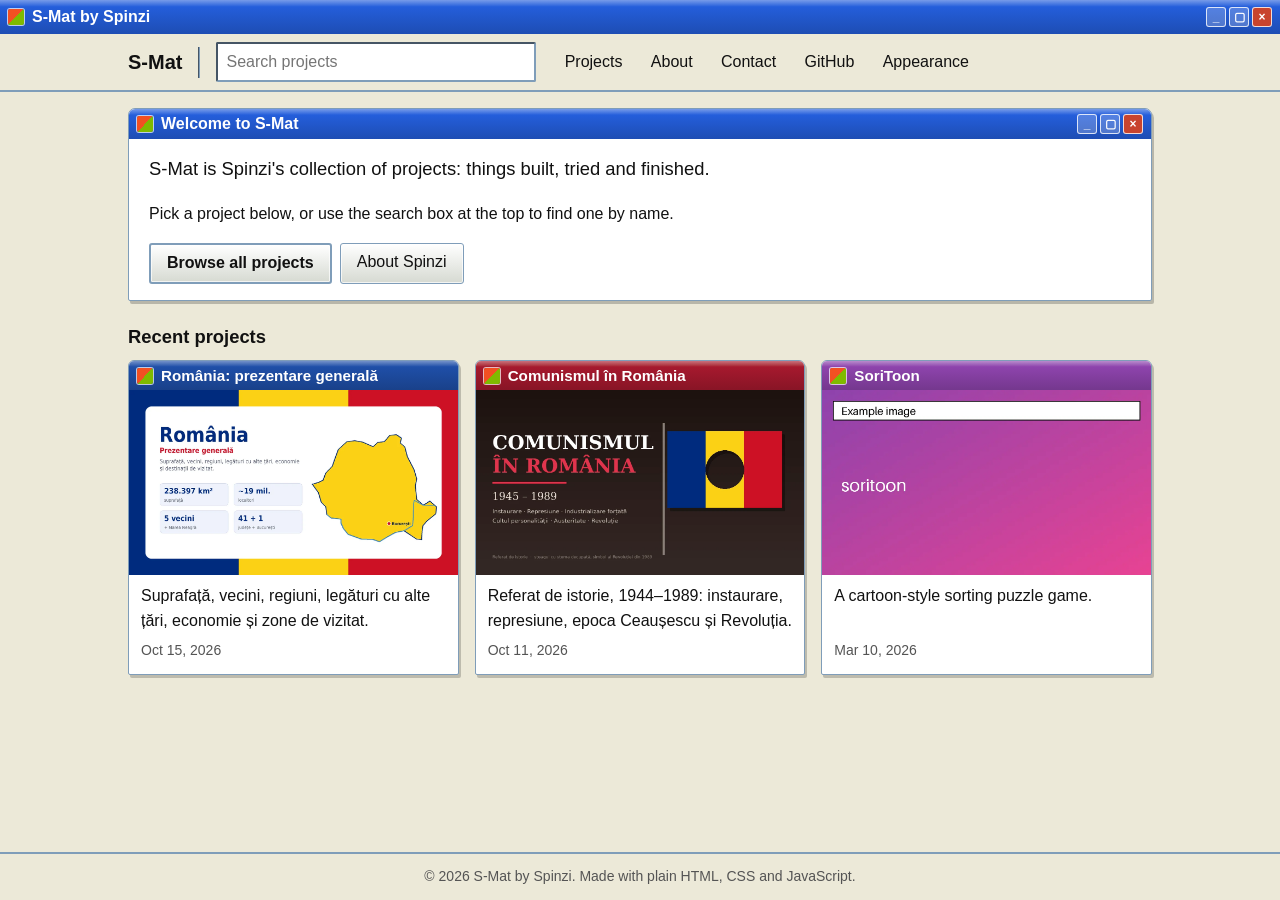
<file: index.html>
<!DOCTYPE html>
<html lang="en">
<head>
<meta charset="utf-8">
<meta name="viewport" content="width=device-width, initial-scale=1">
<title>S-Mat by Spinzi</title>
<meta name="description" content="Spinzi's project portfolio.">
<link rel="icon" href="assets/favicon.svg" type="image/svg+xml">
<link rel="stylesheet" href="css/themes.css">
<link rel="stylesheet" href="css/style.css">
<script src="js/theme.js"></script>
</head>
<body>
<a class="skip-link" href="#main">Skip to content</a>
<header class="site-header" id="site-header"></header>
<main id="main" class="scope" tabindex="-1">
<div class="container">
  <article class="window">
    <div class="titlebar"><span class="app-icon" aria-hidden="true"></span><h1 class="title">Welcome to S-Mat</h1><span class="wm" aria-hidden="true"><i>_</i><i>▢</i><i class="x">×</i></span></div>
    <div class="window-body">
      <p class="lead">S-Mat is Spinzi's collection of projects: things built, tried and finished.</p>
      <p>Pick a project below, or use the search box at the top to find one by name.</p>
      <p class="actions"><a class="btn primary" href="projects.html">Browse all projects</a> <a class="btn" href="about.html">About Spinzi</a></p>
    </div>
  </article>
  <h2 class="section-heading">Recent projects</h2>
  <div data-project-grid data-limit="3" aria-live="polite"></div>
</div>
</main>
<footer class="site-footer" id="site-footer"></footer>
<noscript><p class="noscript">This site needs JavaScript to load its content.</p></noscript>
<script src="js/search.js"></script>
<script src="js/main.js"></script>
<script src="js/projects.js"></script>
</body>
</html>
</file>
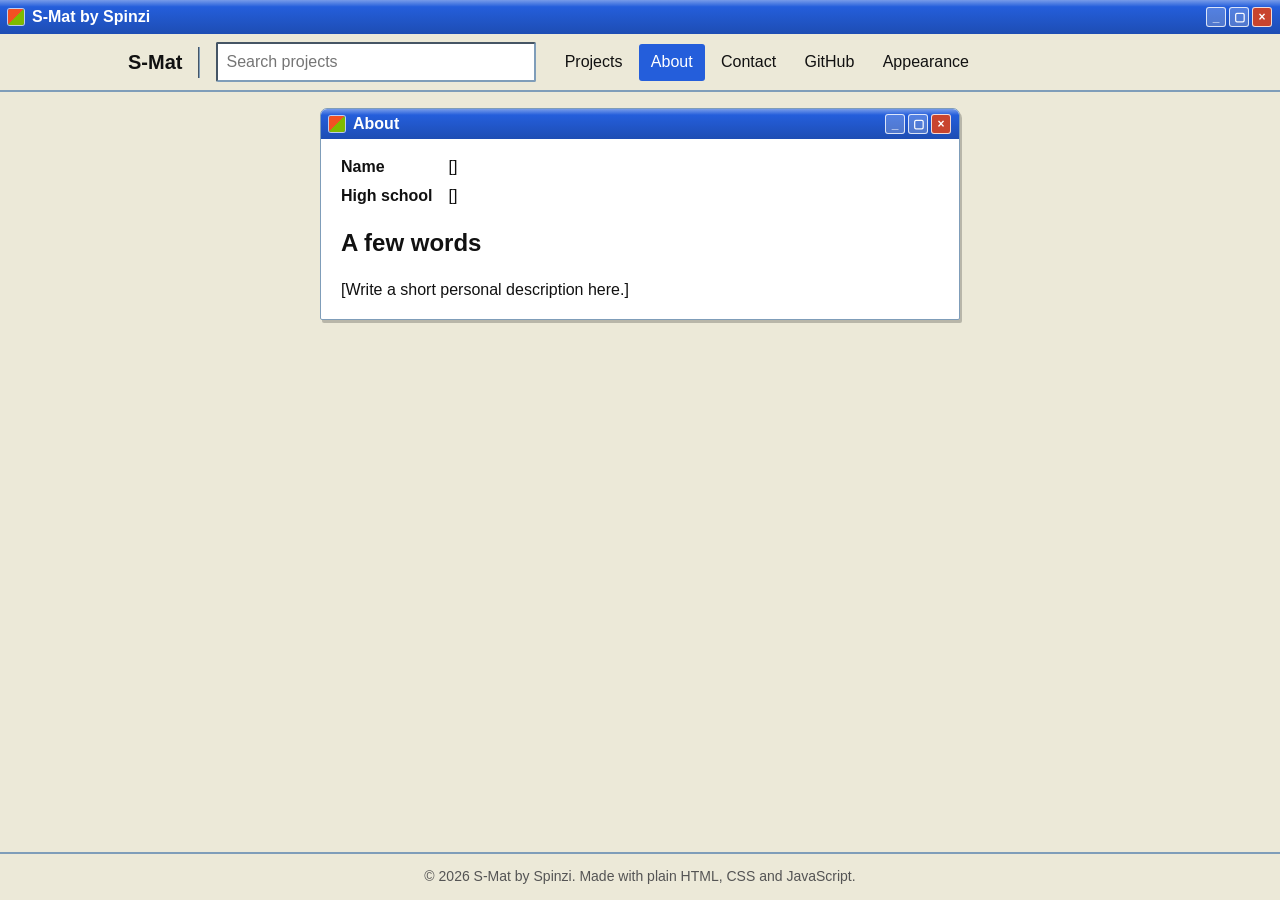
<file: about.html>
<!DOCTYPE html>
<html lang="en">
<head>
<meta charset="utf-8">
<meta name="viewport" content="width=device-width, initial-scale=1">
<title>About – S-Mat by Spinzi</title>
<meta name="description" content="About Spinzi.">
<link rel="icon" href="assets/favicon.svg" type="image/svg+xml">
<link rel="stylesheet" href="css/themes.css">
<link rel="stylesheet" href="css/style.css">
<script src="js/theme.js"></script>
</head>
<body>
<a class="skip-link" href="#main">Skip to content</a>
<header class="site-header" id="site-header"></header>
<main id="main" class="scope" tabindex="-1">
<div class="container narrow">
  <article class="window">
    <div class="titlebar"><span class="app-icon" aria-hidden="true"></span><h1 class="title">About</h1><span class="wm" aria-hidden="true"><i>_</i><i>▢</i><i class="x">×</i></span></div>
    <div class="window-body">
      <dl class="props">
        <dt>Name</dt><dd>[]</dd>
        <dt>High school</dt><dd>[]</dd>
      </dl>
      <h2>A few words</h2>
      <p>[Write a short personal description here.]</p>
    </div>
  </article>
</div>
</main>
<footer class="site-footer" id="site-footer"></footer>
<noscript><p class="noscript">This site needs JavaScript to load its content.</p></noscript>
<script src="js/search.js"></script>
<script src="js/main.js"></script>
</body>
</html>
</file>
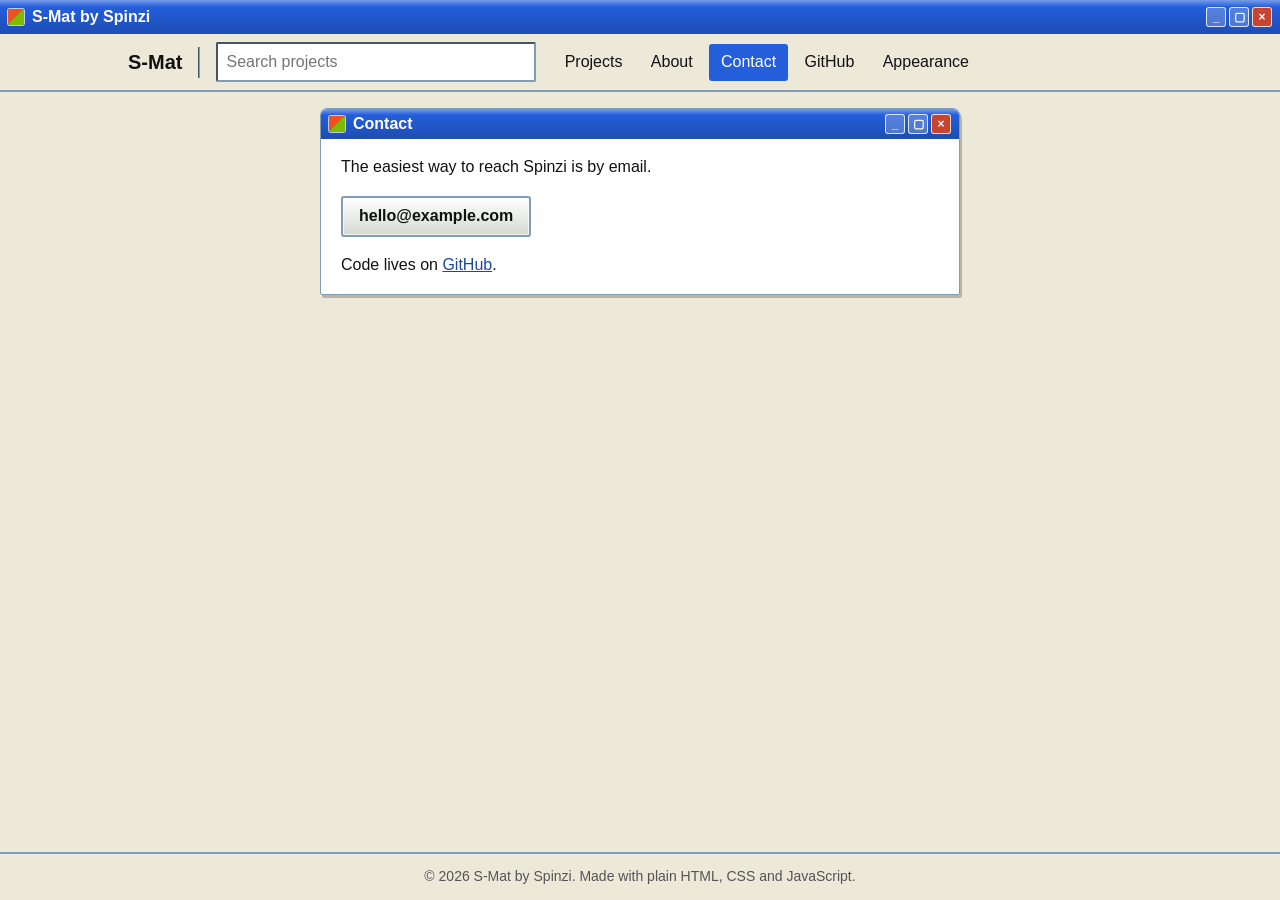
<file: contact.html>
<!DOCTYPE html>
<html lang="en">
<head>
<meta charset="utf-8">
<meta name="viewport" content="width=device-width, initial-scale=1">
<title>Contact – S-Mat by Spinzi</title>
<meta name="description" content="Get in touch with Spinzi.">
<link rel="icon" href="assets/favicon.svg" type="image/svg+xml">
<link rel="stylesheet" href="css/themes.css">
<link rel="stylesheet" href="css/style.css">
<script src="js/theme.js"></script>
</head>
<body>
<a class="skip-link" href="#main">Skip to content</a>
<header class="site-header" id="site-header"></header>
<main id="main" class="scope" tabindex="-1">
<div class="container narrow">
  <article class="window">
    <div class="titlebar"><span class="app-icon" aria-hidden="true"></span><h1 class="title">Contact</h1><span class="wm" aria-hidden="true"><i>_</i><i>▢</i><i class="x">×</i></span></div>
    <div class="window-body">
      <p>The easiest way to reach Spinzi is by email.</p>
      <p><a class="btn primary" data-email href="mailto:hello@example.com">hello@example.com</a></p>
      <p>Code lives on <a data-github href="https://github.com/YOUR-USERNAME">GitHub</a>.</p>
    </div>
  </article>
</div>
</main>
<footer class="site-footer" id="site-footer"></footer>
<noscript><p class="noscript">This site needs JavaScript to load its content.</p></noscript>
<script src="js/search.js"></script>
<script src="js/main.js"></script>
</body>
</html>
</file>
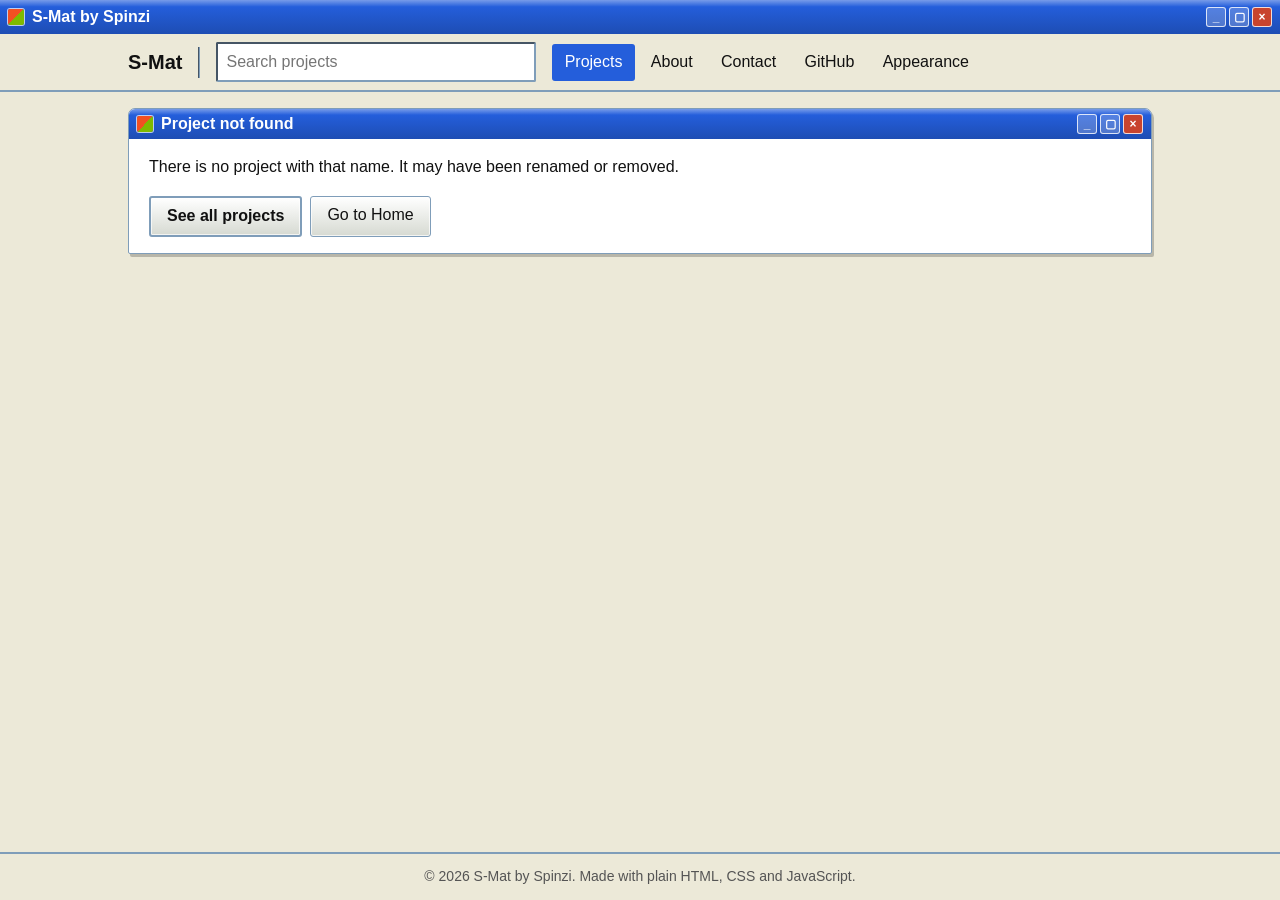
<file: project.html>
<!DOCTYPE html>
<html lang="en">
<head>
<meta charset="utf-8">
<meta name="viewport" content="width=device-width, initial-scale=1">
<title>Project – S-Mat by Spinzi</title>
<meta name="description" content="A project by Spinzi.">
<link rel="icon" href="assets/favicon.svg" type="image/svg+xml">
<link rel="stylesheet" href="css/themes.css">
<link rel="stylesheet" href="css/style.css">
<script src="js/theme.js"></script>
</head>
<body>
<a class="skip-link" href="#main">Skip to content</a>
<header class="site-header" id="site-header"></header>
<main id="main" class="scope" tabindex="-1">
<div class="container" id="project-root" aria-live="polite">
  <p>Loading project…</p>
  <div class="progress" aria-hidden="true"><span></span></div>
</div>
</main>
<footer class="site-footer" id="site-footer"></footer>
<noscript><p class="noscript">This site needs JavaScript to load its content.</p></noscript>
<script src="js/search.js"></script>
<script src="js/main.js"></script>
<script src="js/project.js"></script>
</body>
</html>
</file>
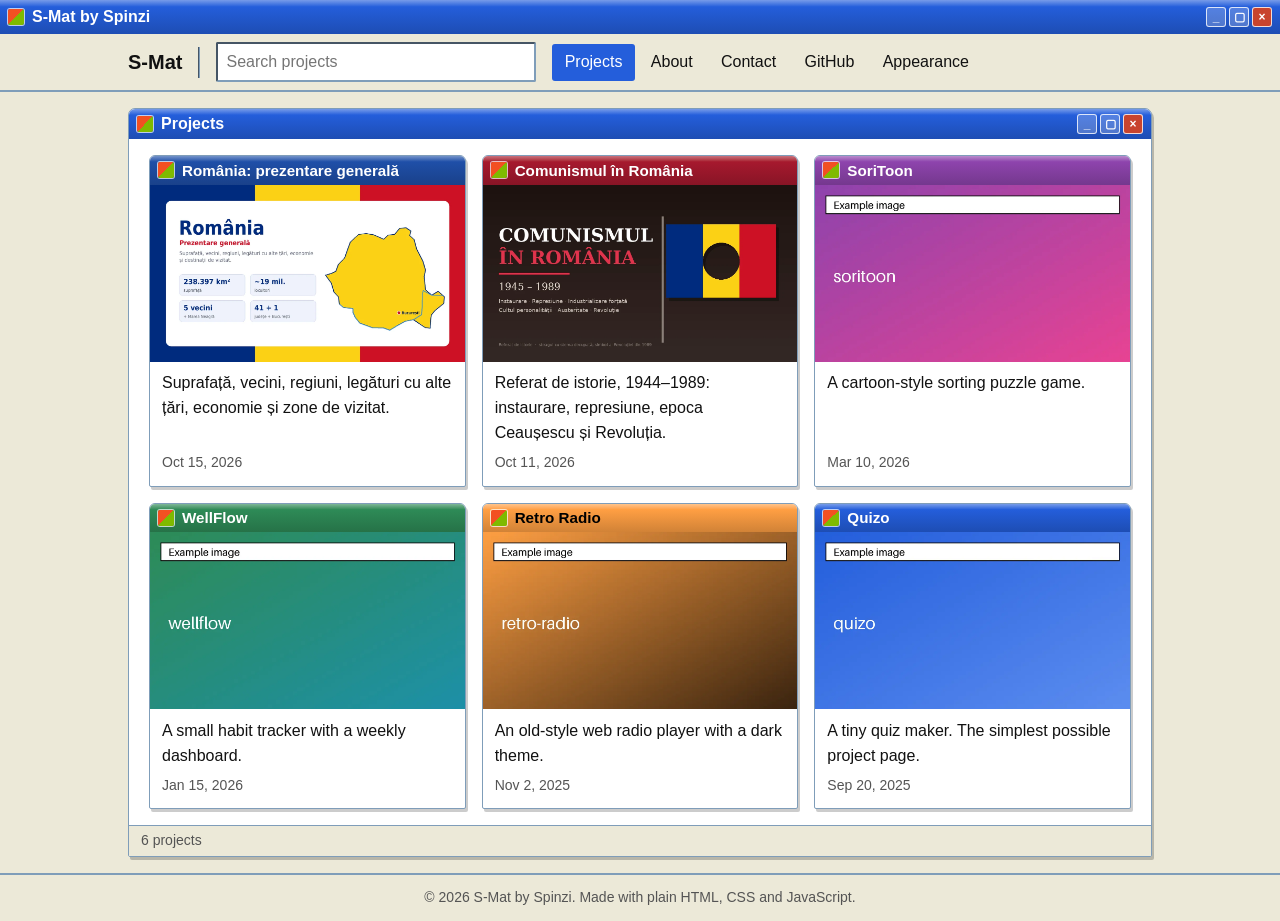
<file: projects.html>
<!DOCTYPE html>
<html lang="en">
<head>
<meta charset="utf-8">
<meta name="viewport" content="width=device-width, initial-scale=1">
<title>Projects – S-Mat by Spinzi</title>
<meta name="description" content="All projects by Spinzi.">
<link rel="icon" href="assets/favicon.svg" type="image/svg+xml">
<link rel="stylesheet" href="css/themes.css">
<link rel="stylesheet" href="css/style.css">
<script src="js/theme.js"></script>
</head>
<body>
<a class="skip-link" href="#main">Skip to content</a>
<header class="site-header" id="site-header"></header>
<main id="main" class="scope" tabindex="-1">
<div class="container">
  <article class="window">
    <div class="titlebar"><span class="app-icon" aria-hidden="true"></span><h1 class="title">Projects</h1><span class="wm" aria-hidden="true"><i>_</i><i>▢</i><i class="x">×</i></span></div>
    <div class="window-body">
      <div data-project-grid aria-live="polite"></div>
    </div>
    <div class="statusbar"><span data-project-count>Loading…</span></div>
  </article>
</div>
</main>
<footer class="site-footer" id="site-footer"></footer>
<noscript><p class="noscript">This site needs JavaScript to load its content.</p></noscript>
<script src="js/search.js"></script>
<script src="js/main.js"></script>
<script src="js/projects.js"></script>
</body>
</html>
</file>
<file: css/themes.css>
/* All colours live in these variables. To add a theme variable: add it here,
   add it to COLOR_KEYS in js/theme.js, and use it in style.css. */
:root, .theme-light {
  --bg: #ece9d8;
  --surface: #ffffff;
  --text: #111111;
  --accent: #245edb;
  --border: #7f9db9;
  --on-accent: #ffffff;
  --font-body: Tahoma, "Segoe UI", Verdana, Geneva, sans-serif;
  --font-code: Consolas, "Courier New", monospace;
}
:root[data-theme="dark"], .theme-dark {
  --bg: #141824; --surface: #1f2535; --text: #edf0f7;
  --accent: #2f6fdb; --border: #4a5776; --on-accent: #ffffff;
}
/* "System" = no data-theme attribute; follow the OS */
@media (prefers-color-scheme: dark) {
  :root:not([data-theme]) {
    --bg: #141824; --surface: #1f2535; --text: #edf0f7;
    --accent: #2f6fdb; --border: #4a5776; --on-accent: #ffffff;
  }
}
/* "Custom" colours are set inline by theme.js */

:root[data-font="serif"] { --font-body: Georgia, "Times New Roman", serif; }
:root[data-font="mono"]  { --font-body: Consolas, "Courier New", monospace; }
</file>
<file: css/style.css>
*, *::before, *::after { box-sizing: border-box; }
html { scroll-padding-top: 1rem; }
body {
  margin: 0; min-height: 100vh; display: flex; flex-direction: column;
  font-family: var(--font-body); font-size: 1rem; line-height: 1.55;
  background: var(--bg); color: var(--text);
}
:root { --muted: color-mix(in srgb, var(--text) 72%, var(--surface)); --link: color-mix(in srgb, var(--accent) 70%, var(--text)); }
.scope { background: var(--bg); color: var(--text); flex: 1; }
.scope:focus { outline: none; }
img { max-width: 100%; height: auto; display: block; }
a { color: var(--link); }
h1, h2, h3 { line-height: 1.25; }
:focus-visible { outline: 3px solid var(--text); outline-offset: 2px; }
.sr-only { position: absolute; width: 1px; height: 1px; overflow: hidden; clip: rect(0 0 0 0); white-space: nowrap; }
.muted { color: var(--muted); }
.skip-link { position: absolute; left: .5rem; top: -4rem; z-index: 100; background: var(--surface); color: var(--text); padding: .5rem .8rem; border: 2px solid var(--text); }
.skip-link:focus { top: .5rem; }
.container { max-width: 66rem; margin: 0 auto; padding: 1rem; }
.container.narrow { max-width: 42rem; }
.noscript { margin: 1rem; padding: .75rem; background: var(--surface); border: 1px solid var(--border); }

/* ---- Title bars (the XP blue strip) ---- */
.titlebar {
  --tb: var(--card-accent, var(--accent)); --tb-text: var(--card-on, var(--on-accent));
  display: flex; align-items: center; gap: .5rem; padding: .3rem .5rem; color: var(--tb-text);
  background: linear-gradient(180deg, color-mix(in srgb, var(--tb) 62%, #fff) 0, var(--tb) 20%, color-mix(in srgb, var(--tb) 82%, #000) 100%);
  font-weight: 700;
}
.titlebar .title { margin: 0; font-size: 1rem; flex: 1; min-width: 0; overflow-wrap: anywhere; }
.app-icon { width: 1rem; height: 1rem; flex: none; border-radius: 2px; background: linear-gradient(135deg, #f25022 50%, #7fba00 50%); box-shadow: 0 0 0 1px rgba(255,255,255,.7); }
.wm { display: flex; gap: 3px; flex: none; }
.wm i { width: 1.25rem; height: 1.25rem; display: grid; place-items: center; font: 700 .75rem/1 var(--font-body); font-style: normal; color: #fff; border: 1px solid rgba(255,255,255,.8); border-radius: 3px; background: rgba(255,255,255,.22); }
.wm i.x { background: #c8442e; }

/* ---- Windows / panels ---- */
.window, .panel, .lightbox {
  background: var(--surface); color: var(--text); border: 1px solid var(--border);
  border-radius: 7px 7px 2px 2px; overflow: hidden; box-shadow: 2px 3px 0 rgba(0,0,0,.22);
}
.window-body { padding: 1rem 1.25rem; }
.window-body > :first-child { margin-top: 0; }
.window-body > :last-child { margin-bottom: 0; }
.statusbar { padding: .25rem .75rem; border-top: 1px solid var(--border); background: var(--bg); font-size: .875rem; color: var(--muted); }
.lead { font-size: 1.15rem; }
.actions { display: flex; flex-wrap: wrap; gap: .5rem; }
.section-heading { margin: 1.5rem 0 .75rem; font-size: 1.15rem; }
.panel { padding: 0; margin: 0 0 1rem; }
.panel > :not(.panel-title) { margin-left: 1rem; margin-right: 1rem; }
.panel > .panel-title + * { margin-top: 1rem; }
.panel > :last-child { margin-bottom: 1rem; }
.panel-title { margin: 0; padding: .3rem .75rem; font-size: 1rem; border-bottom: 1px solid var(--border); background: color-mix(in srgb, var(--accent) 16%, var(--surface)); }

/* ---- Buttons ---- */
.btn {
  display: inline-block; padding: .4rem 1rem; font: inherit; color: var(--text); text-decoration: none; cursor: pointer;
  background: linear-gradient(180deg, var(--surface), color-mix(in srgb, var(--bg) 80%, var(--border)));
  border: 1px solid var(--border); border-radius: 3px;
  box-shadow: inset 0 0 0 1px color-mix(in srgb, var(--surface) 70%, transparent);
  transition: border-color .15s, box-shadow .15s, transform .08s;
}
.btn:hover { border-color: var(--accent); box-shadow: inset 0 0 0 2px color-mix(in srgb, var(--accent) 50%, transparent); }
.btn:active { transform: translateY(1px); box-shadow: inset 0 1px 3px rgba(0,0,0,.35); }
.btn.primary { border-width: 2px; font-weight: 700; }
.btn.small { padding: .1rem .6rem; font-size: .875rem; }

/* ---- Header ---- */
.site-header { background: var(--bg); border-bottom: 2px solid var(--border); }
.site-header .titlebar { --tb: #245edb; --tb-text: #fff; }
.toolbar { display: flex; flex-wrap: wrap; align-items: center; gap: .5rem 1rem; padding: .5rem 1rem; max-width: 66rem; margin: 0 auto; }
.brand { font-weight: 700; font-size: 1.25rem; color: var(--text); text-decoration: none; padding-right: 1rem; border-right: 2px groove var(--border); }
.search { position: relative; flex: 1 1 12rem; max-width: 20rem; }
.search input { width: 100%; padding: .35rem .5rem; font: inherit; color: var(--text); background: var(--surface); border: 2px inset var(--border); border-radius: 2px; }
.search-results { position: absolute; z-index: 20; left: 0; right: 0; top: 100%; margin: 2px 0 0; padding: 0; list-style: none; background: var(--surface); border: 1px solid var(--text); box-shadow: 2px 3px 0 rgba(0,0,0,.3); max-height: 16rem; overflow: auto; }
.search-results[hidden] { display: none; }
.search-results li { padding: .4rem .6rem; cursor: pointer; display: flex; justify-content: space-between; gap: .5rem; }
.search-results li[aria-selected="true"], .search-results li:hover { background: var(--accent); color: var(--on-accent); }
.search-results li.empty { cursor: default; background: none; color: var(--muted); }
.search-results small { opacity: .85; }
.nav { display: flex; flex-wrap: wrap; align-items: center; gap: .25rem; margin: 0; padding: 0; list-style: none; }
.nav a, .nav button { display: block; padding: .3rem .7rem; font: inherit; color: var(--text); text-decoration: none; background: none; border: 1px solid transparent; border-radius: 3px; cursor: pointer; transition: background .15s, border-color .15s; }
.nav a:hover, .nav button:hover { border-color: var(--border); background: var(--surface); }
.nav a[aria-current="page"] { background: var(--accent); color: var(--on-accent); }
.site-footer { padding: .75rem 1rem; text-align: center; font-size: .875rem; color: var(--muted); border-top: 2px solid var(--border); background: var(--bg); }

/* ---- Project cards ---- */
.grid { display: grid; grid-template-columns: repeat(auto-fill, minmax(15.5rem, 1fr)); gap: 1rem; margin: 0; padding: 0; list-style: none; }
.card { display: flex; flex-direction: column; height: 100%; color: var(--text); text-decoration: none; background: var(--surface); border: 1px solid var(--border); border-radius: 6px 6px 2px 2px; overflow: hidden; box-shadow: 2px 3px 0 rgba(0,0,0,.2); transition: transform .15s, box-shadow .15s; }
.card:hover { transform: translateY(-3px); box-shadow: 3px 6px 0 rgba(0,0,0,.25); }
.card:active { transform: translateY(0); }
.card .titlebar h3 { margin: 0; font-size: .95rem; flex: 1; }
.card img, .img-fallback { width: 100%; aspect-ratio: 16 / 9; object-fit: cover; background: var(--bg); }
.card-body { padding: .6rem .75rem .75rem; display: flex; flex-direction: column; gap: .4rem; flex: 1; }
.card-body p { margin: 0; }
.card time { margin-top: auto; font-size: .875rem; color: var(--muted); }
.img-fallback { display: grid; place-items: center; text-align: center; color: var(--muted); border: 1px dashed var(--border); padding: 1rem; font-size: .9rem; }

/* ---- Project page ---- */
.back { display: inline-block; margin-bottom: .75rem; }
.project-layout { display: grid; grid-template-columns: minmax(0, 1fr) 17rem; gap: 1rem; margin-top: 1rem; align-items: start; }
.project-layout aside { grid-column: 2; grid-row: 1; position: sticky; top: 1rem; }
.sections { grid-column: 1; grid-row: 1; min-width: 0; }
.hero { width: 100%; max-height: 24rem; object-fit: cover; border-bottom: 1px solid var(--border); }
.hero-wrap { margin: -1rem -1.25rem 1rem; }
.props { display: grid; grid-template-columns: max-content 1fr; gap: .25rem 1rem; margin: 0; }
.props dt { font-weight: 700; } .props dd { margin: 0; overflow-wrap: anywhere; }
.side-links { margin: .5rem 0 0; padding-left: 1.1rem; }
.panel figure { margin: 1rem; }
.panel figure img { border: 1px solid var(--border); margin: 0 auto; }
figcaption { font-size: .875rem; color: var(--muted); margin-top: .35rem; }
.link-row { display: flex; flex-wrap: wrap; align-items: center; gap: .5rem .75rem; }
.kind { font-size: .875rem; color: var(--muted); border: 1px solid var(--border); padding: 0 .4rem; border-radius: 2px; }
.gallery { display: grid; grid-template-columns: repeat(auto-fill, minmax(9rem, 1fr)); gap: .5rem; list-style: none; padding: 0; }
.thumb { padding: 0; width: 100%; cursor: zoom-in; background: none; border: 2px outset var(--border); overflow: hidden; }
.thumb img { width: 100%; aspect-ratio: 4 / 3; object-fit: cover; transition: transform .25s; }
.thumb:hover img { transform: scale(1.06); }
.code-block { border: 1px solid var(--border); }
.code-head { display: flex; justify-content: space-between; align-items: center; padding: .15rem .5rem; background: var(--bg); border-bottom: 1px solid var(--border); font-family: var(--font-code); font-size: .85rem; }
.code-block pre { margin: 0; padding: .75rem; overflow-x: auto; font: .875rem/1.5 var(--font-code); background: color-mix(in srgb, var(--text) 6%, var(--surface)); tab-size: 2; }

/* ---- Lightbox / settings dialogs ---- */
dialog { padding: 0; }
dialog::backdrop { background: rgba(0,0,0,.55); }
dialog[open] { animation: pop .18s ease-out; }
@keyframes pop { from { opacity: 0; transform: scale(.97); } to { opacity: 1; transform: none; } }
.lightbox { width: min(60rem, 96vw); max-height: 96vh; }
.lb-body { display: flex; align-items: center; gap: .5rem; padding: .5rem; }
.lb-body img { flex: 1; min-width: 0; max-height: 70vh; object-fit: contain; margin: 0 auto; }
.lb-foot { display: flex; gap: 1rem; padding: .4rem .75rem; border-top: 1px solid var(--border); background: var(--bg); font-size: .9rem; }
.settings { width: min(28rem, 96vw); max-height: 96vh; overflow: auto; background: var(--surface); color: var(--text); border: 1px solid var(--border); }
.settings form { padding: .75rem 1rem 1rem; }
.settings fieldset { margin: 0 0 .75rem; border: 1px solid var(--border); }
.settings legend { font-weight: 700; padding: 0 .3rem; }
.settings label { display: inline-flex; align-items: center; gap: .35rem; margin: .15rem .75rem .15rem 0; }
.settings select { font: inherit; padding: .2rem; color: var(--text); background: var(--surface); border: 1px solid var(--border); }
.settings input[type="color"] { width: 2.5rem; height: 1.8rem; padding: 0; }
.settings [hidden] { display: none; }

/* ---- Loading bar (XP style) ---- */
.progress { width: 12rem; height: 1rem; padding: 2px; border: 1px solid var(--border); background: var(--surface); border-radius: 3px; overflow: hidden; }
.progress span { display: block; width: 40%; height: 100%; background: repeating-linear-gradient(90deg, var(--accent) 0 8px, transparent 8px 11px); animation: slide 1.2s linear infinite; }
@keyframes slide { from { transform: translateX(-100%); } to { transform: translateX(300%); } }

@media (max-width: 720px) {
  .project-layout { grid-template-columns: 1fr; }
  .project-layout aside, .sections { grid-column: 1; grid-row: auto; position: static; }
  .brand { border-right: 0; padding-right: 0; }
  .search { max-width: none; flex-basis: 100%; order: 3; }
  .hero-wrap { margin: -1rem -1rem 1rem; }
  .window-body { padding: .75rem 1rem; }
}
@media (prefers-reduced-motion: reduce) {
  *, *::before, *::after { animation-duration: .001ms !important; animation-iteration-count: 1 !important; transition: none !important; scroll-behavior: auto !important; }
  .card:hover, .thumb:hover img { transform: none; }
}
</file>
